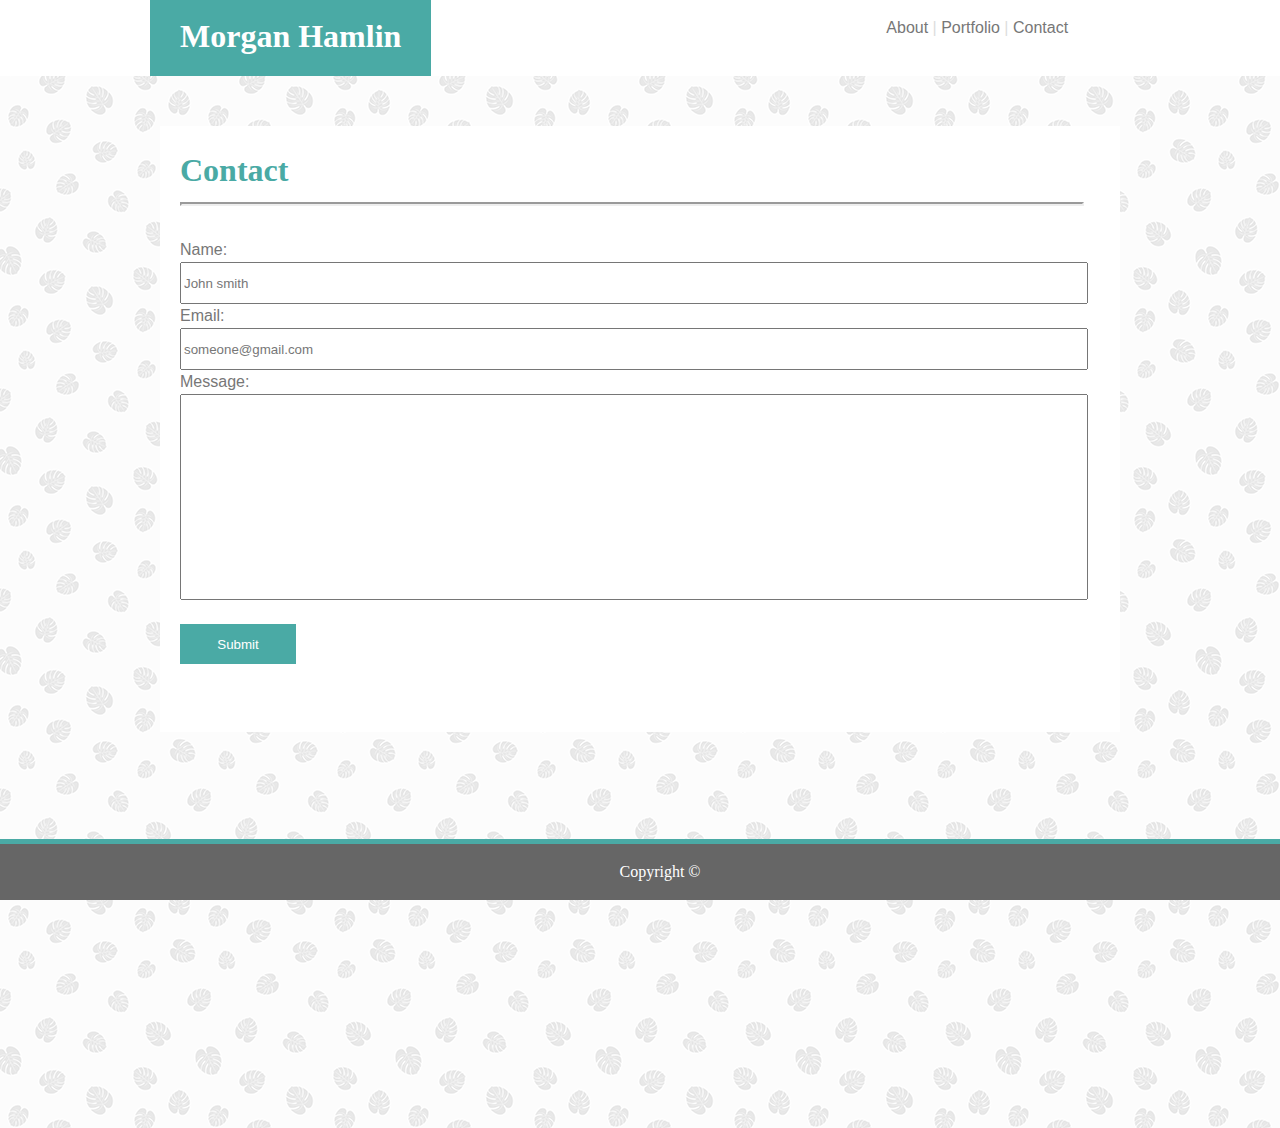
<file: contact.html>
<!DOCTYPE html> 
<html>
    <head>
        <title>Morgan's Web Development Bio</title>
        <link rel="stylesheet" type="text/css" href="assets/css/reset.css">
        <link rel="stylesheet" type="text/css" href="assets/css/contact.css">
        
        
    </head>
    <body>
        <header class="needMargin">
            <section class= "name";>Morgan Hamlin</section>
            <nav><a href="index.html">About</a> | <a href="portfolio.html">Portfolio</a> | <a href="#">Contact</a></nav>
        </header>
        <section class="contactBlock">
                <section id="contactSize">Contact</section>
                <hr>
                <br>
                <form action="/action_page.php">
                    Name:<br>
                    <input class="longBox" type="text" name="firstname" value="John smith"><br>
                    Email:<br>
                    <input class="longBox" type="text" name="email" value="someone@gmail.com"><br>
                    Message:<br>
                    <input class="messageBox" type="text" name="message" value=""><br><br>
                    <input class="submitButton" type="submit" value="Submit">
                  </form>
            </section>
        <footer>Copyright &copy;</footer>
    </body> 
 </html>
</file>
<file: assets/css/contact.css>
body { 
    background: url("palm-leaf.png");
    height: 1128px;
}
body, html { 
margin: 0;
}
header { 
    background: #fff;
    height: 76px; 
    width: 100%;

}
.needMargin { 
    margin-bottom: 50px;
}
.name {
    margin-top: 0px;
    margin-left: 150px;
    margin-bottom: 0px;
    float: left;
    background: #4aaaa5;
    padding: 20px 30px 24px 30px;
    text-align: center;
    color: #ffffff;
    font-family: 'Georgia', Times, 'Times New Roman', serif;
    font-size: 2em;
    font-weight: bold;
}
nav {
    float: left;
    margin: 20px 0px 20px 455px;
    font-family: 'Arial', 'Helvetica Neue', Helvetica, sans-serif;
    color: #DDDDDD;
}

  .contactBlock {
        margin: 0 auto;
        width: 960px; 
        height: 606px;
        background: #ffffff;
        color: #777777; 
        font-family: 'Arial', 'Helvetica Neue', Helvetica, sans-serif;
        line-height: 1.5;
  }
  #contactSize { 
      font-size: 2em;
      padding-top: 20px;
      font-family: 'Georgia', Times, 'Times New Roman', serif;
      color: #4aaaa5;
      font-weight: bold;
      margin-left: 20px;
  }
  h1 {
    color: #4aaaa5; 
    font-family: 'Georgia', 'Times', 'Times New Roman', serif;
    margin-left: 20px;
    margin-bottom: 20px;
    margin-top: 42px;
  }

  footer { 
    clear: both;
    text-align: center;
    background: #666666;
    color: #ffffff;
    padding: 20px 25px 20px 20px;
    border-style: solid;
    border-color: #4aaaa5; 
    border-width: 5px 0px 0px 0px;
    margin-top: 700px;
    margin-left: 0px;
    position: fixed;
    right: 0;
    bottom: 0;
    left: 0;
    left: 0;
    width: 100%;
}
a {
    text-decoration: none;
    font-family: 'Arial', 'Helvetica Neue', Helvetica, sans-serif;
    color: #777777;
    }
    .longBox {
        width: 900px;
        height: 36px;
        color: #777777;
        font-family: 'Arial', 'Helvetica Neue', Helvetica, sans-serif; 
    }
    .messageBox {
        width: 900px;
        height: 200px;
        color: #777777;
        font-family: 'Arial', 'Helvetica Neue', Helvetica, sans-serif;
    }
    .submitButton {
        background: #4aaaa5;
        font-family: 'Arial', 'Helvetica Neue', Helvetica, sans-serif;
        color: #ffffff;
        width: 116px; 
        height: 40px;
        border: none;
    }
    hr {
        color: #DDDDDD;
        width: 900px;
        border-width: 2px; 
        align: left; 
        margin-left: 20px;

    }
    form {
        margin-left: 20px;
    }
</file>
